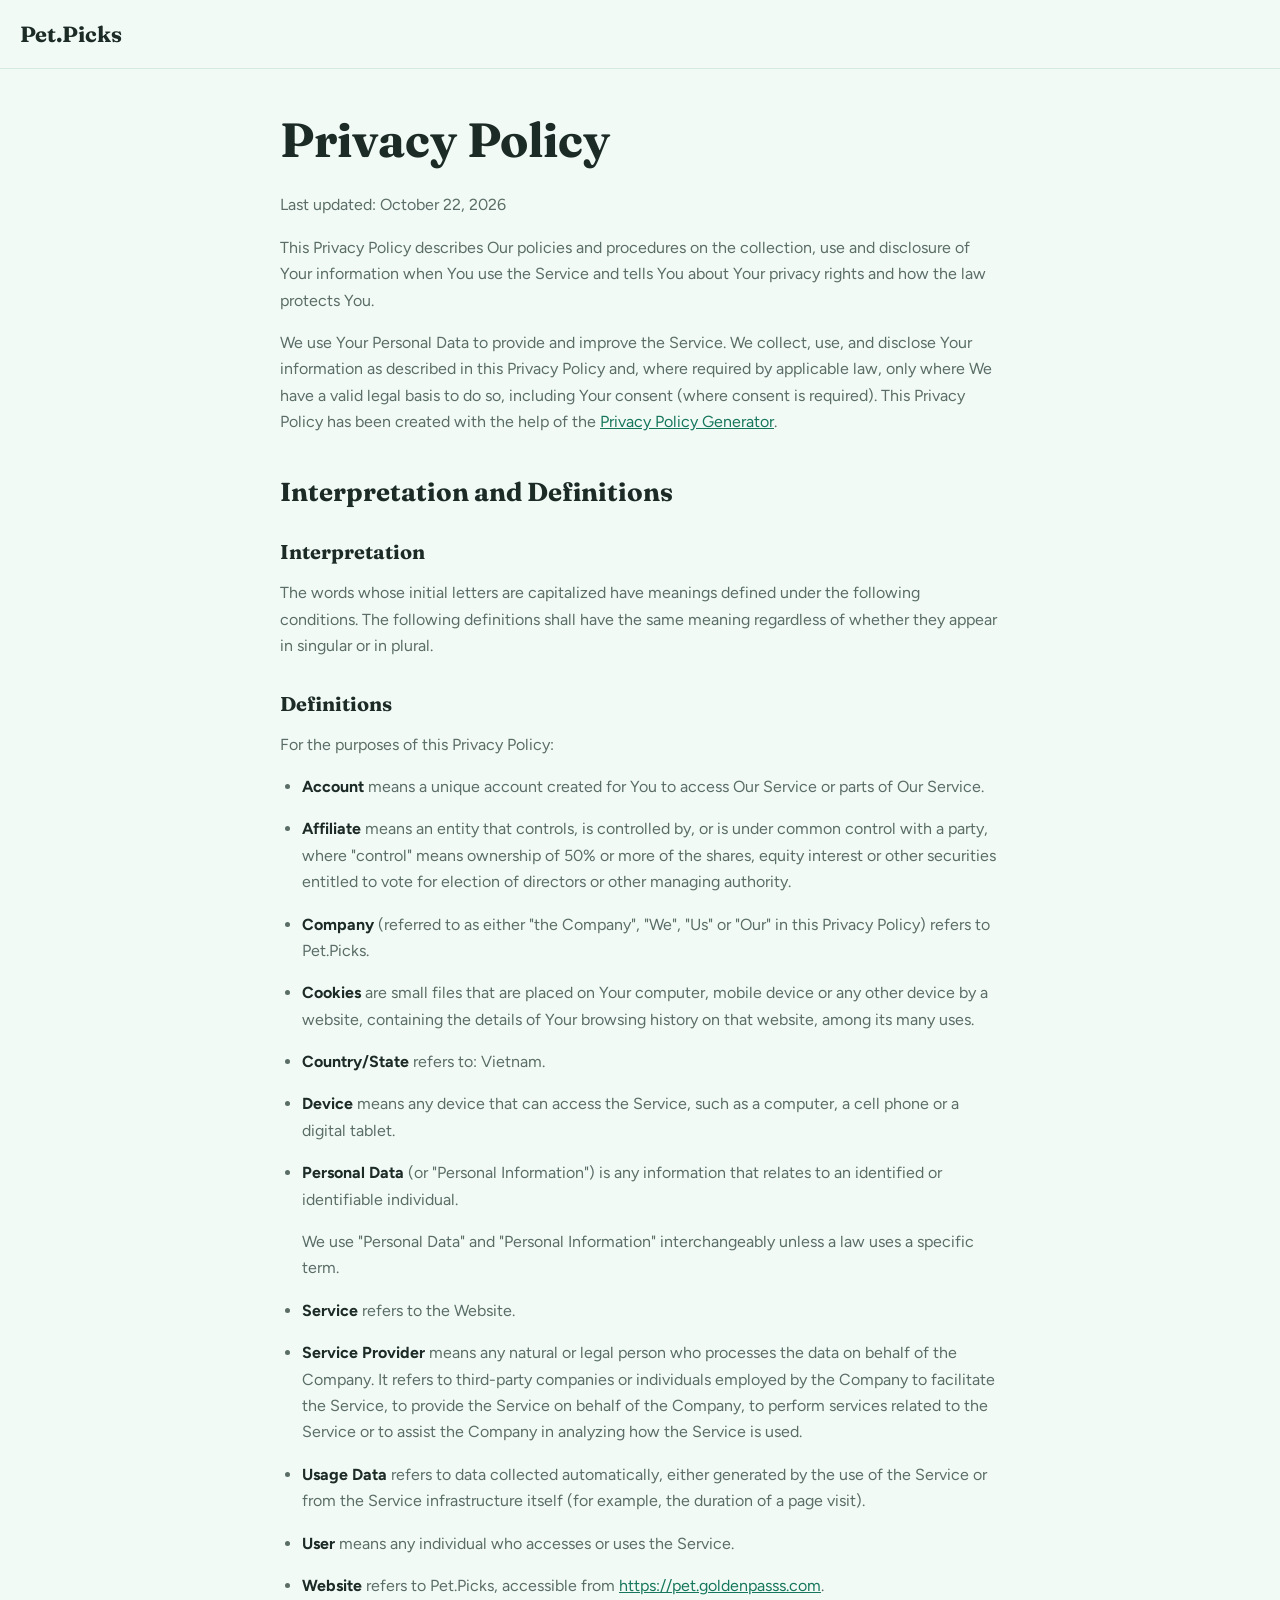
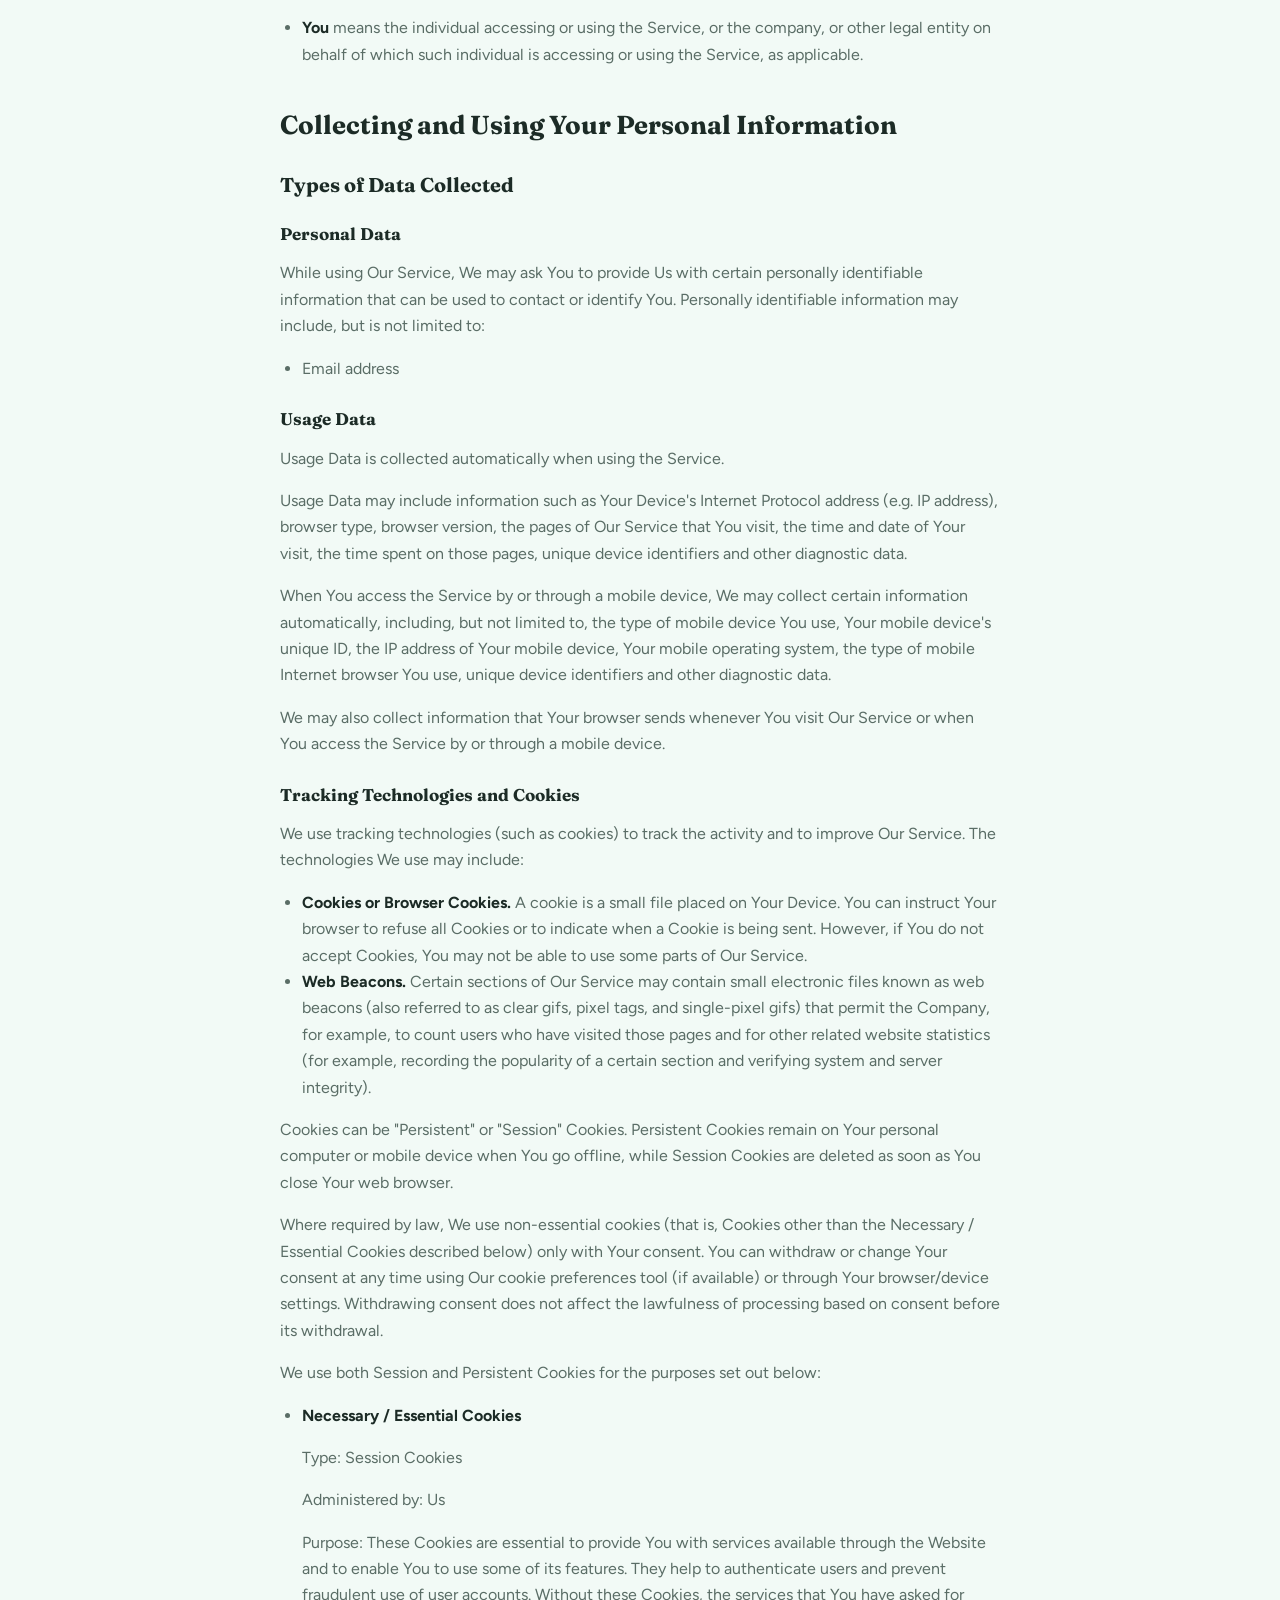
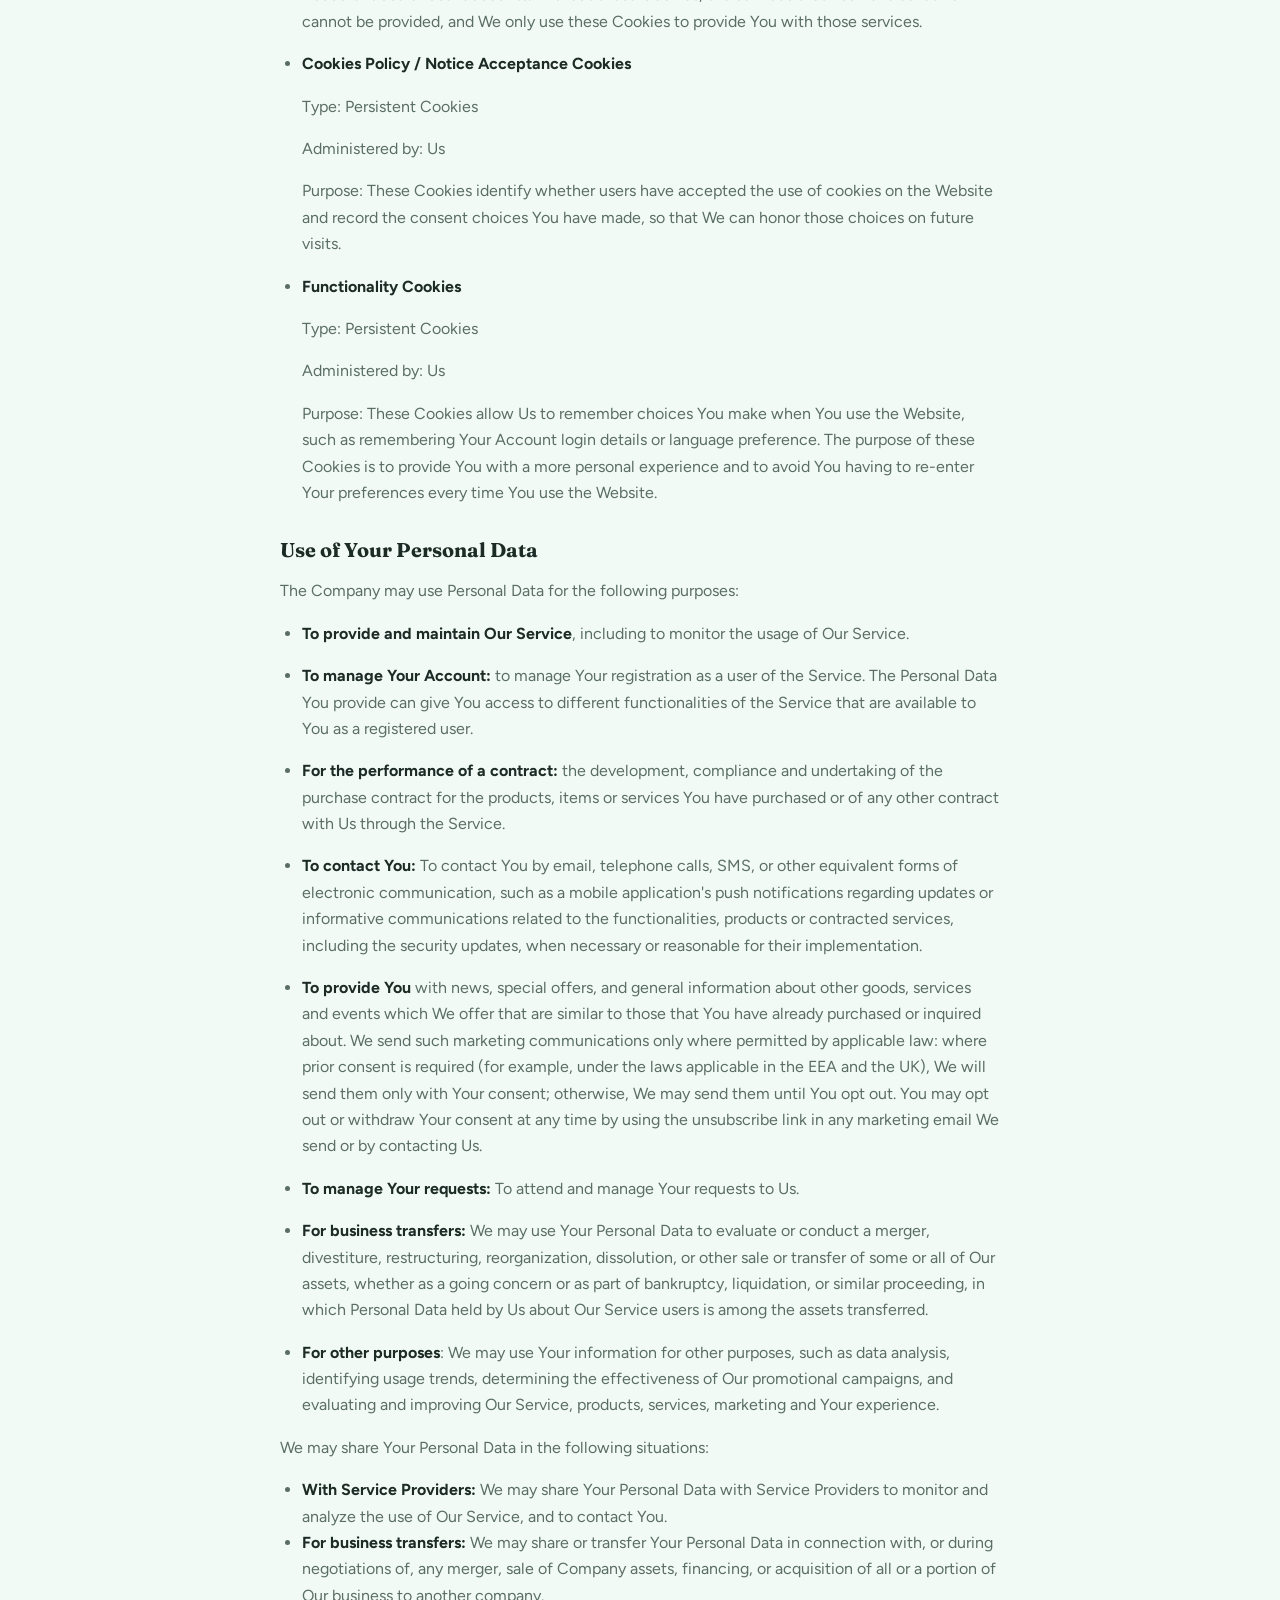
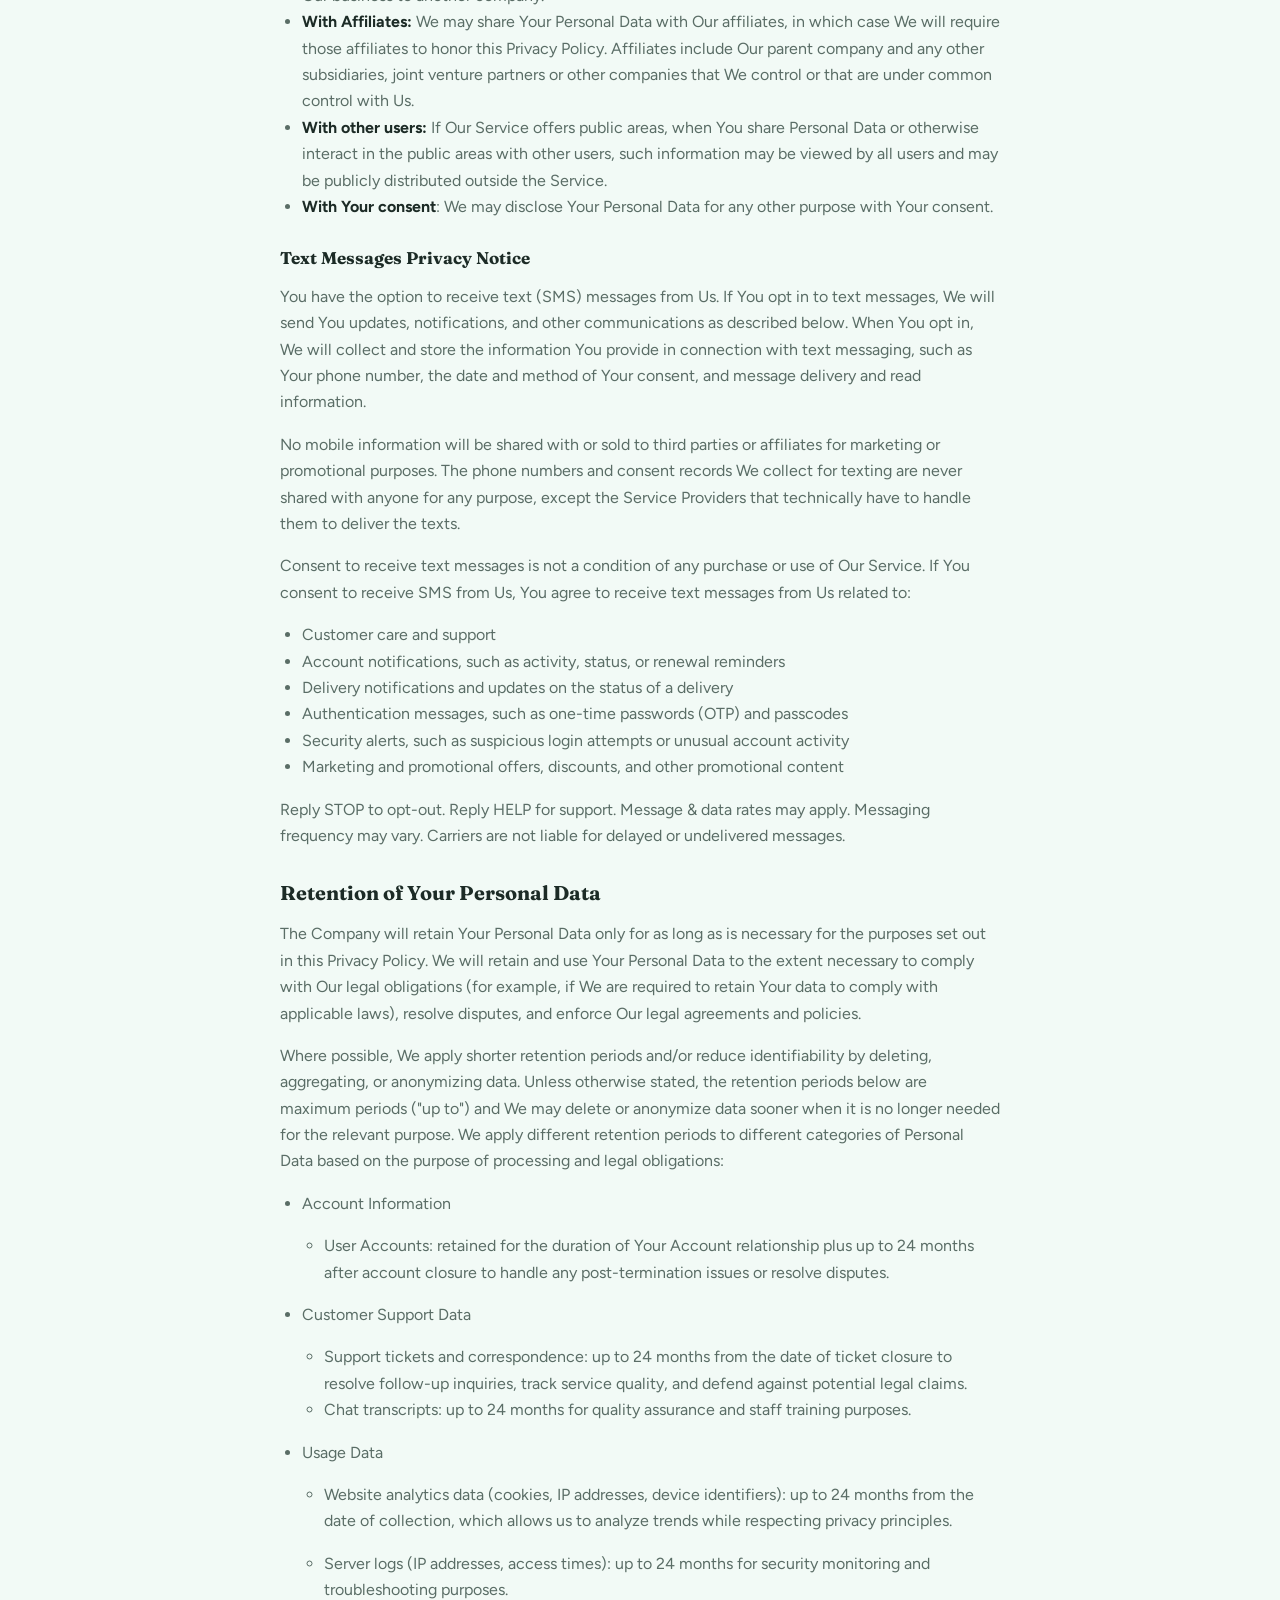
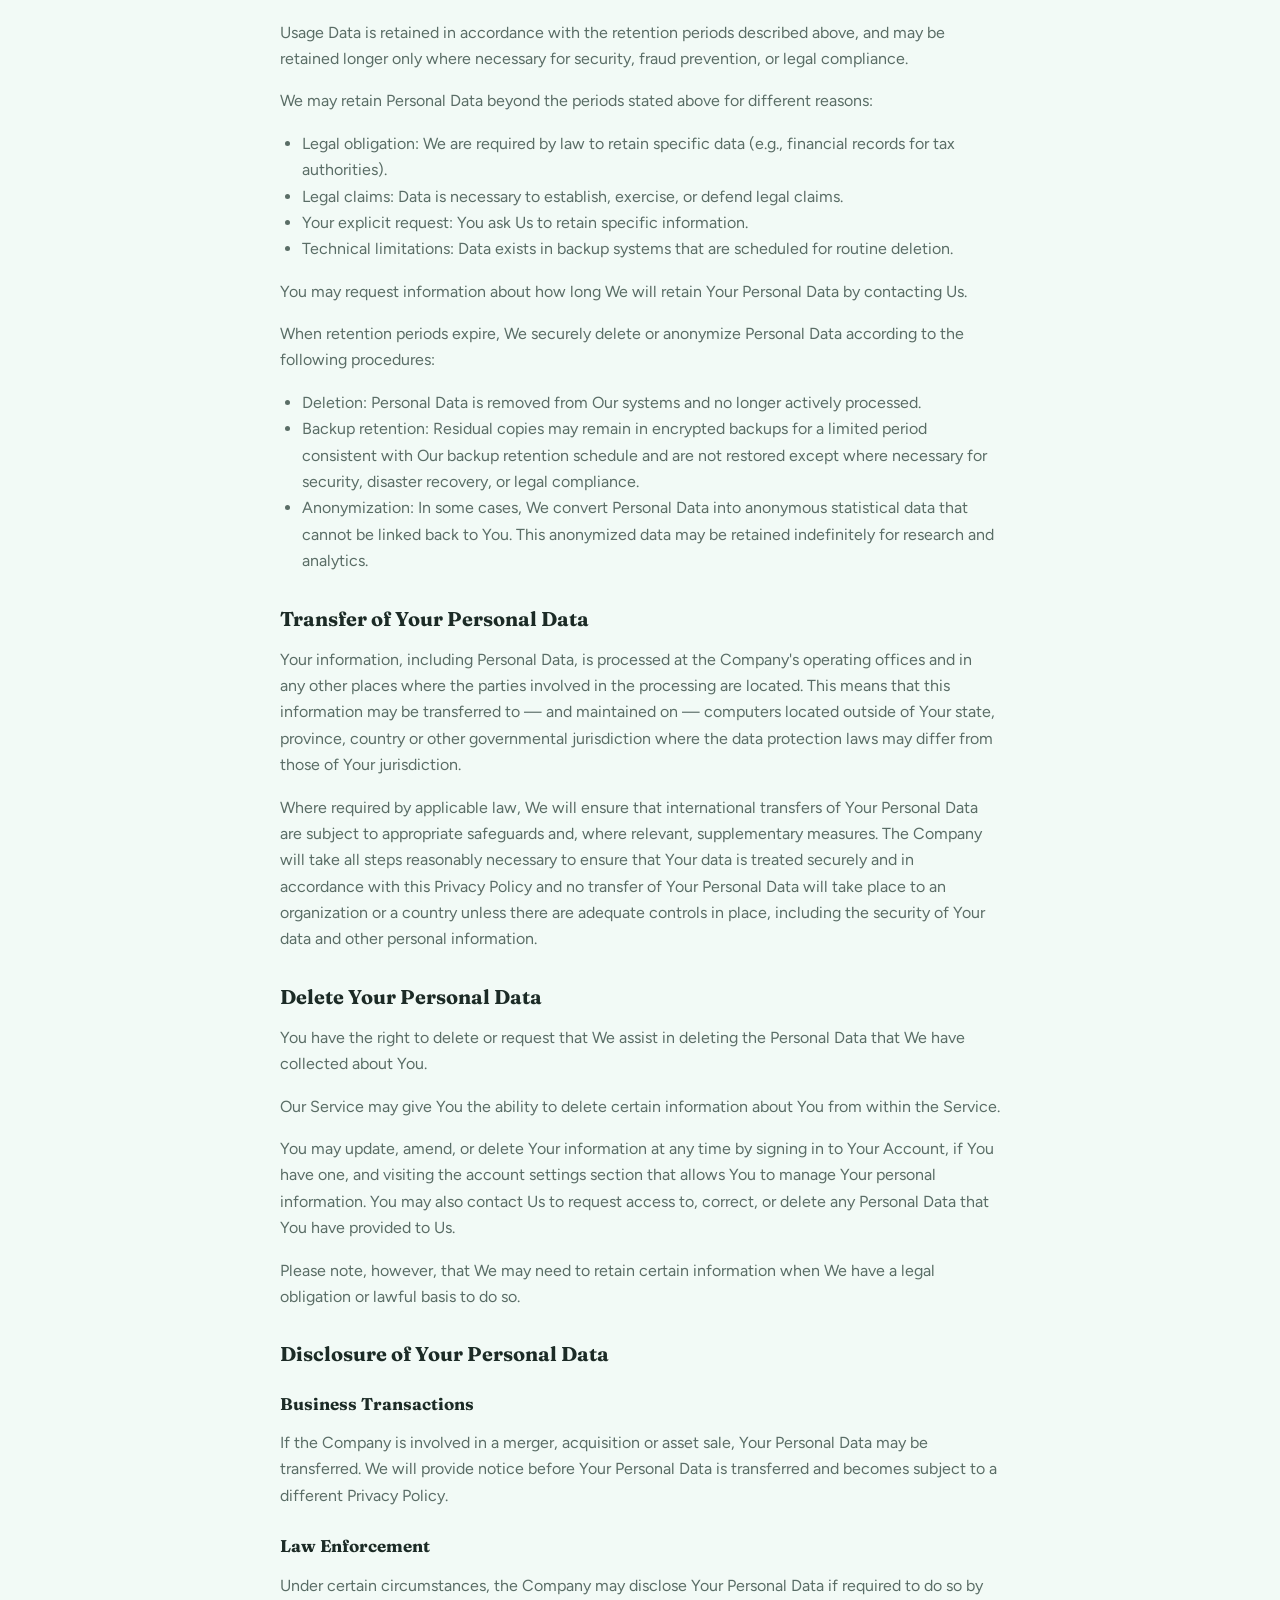
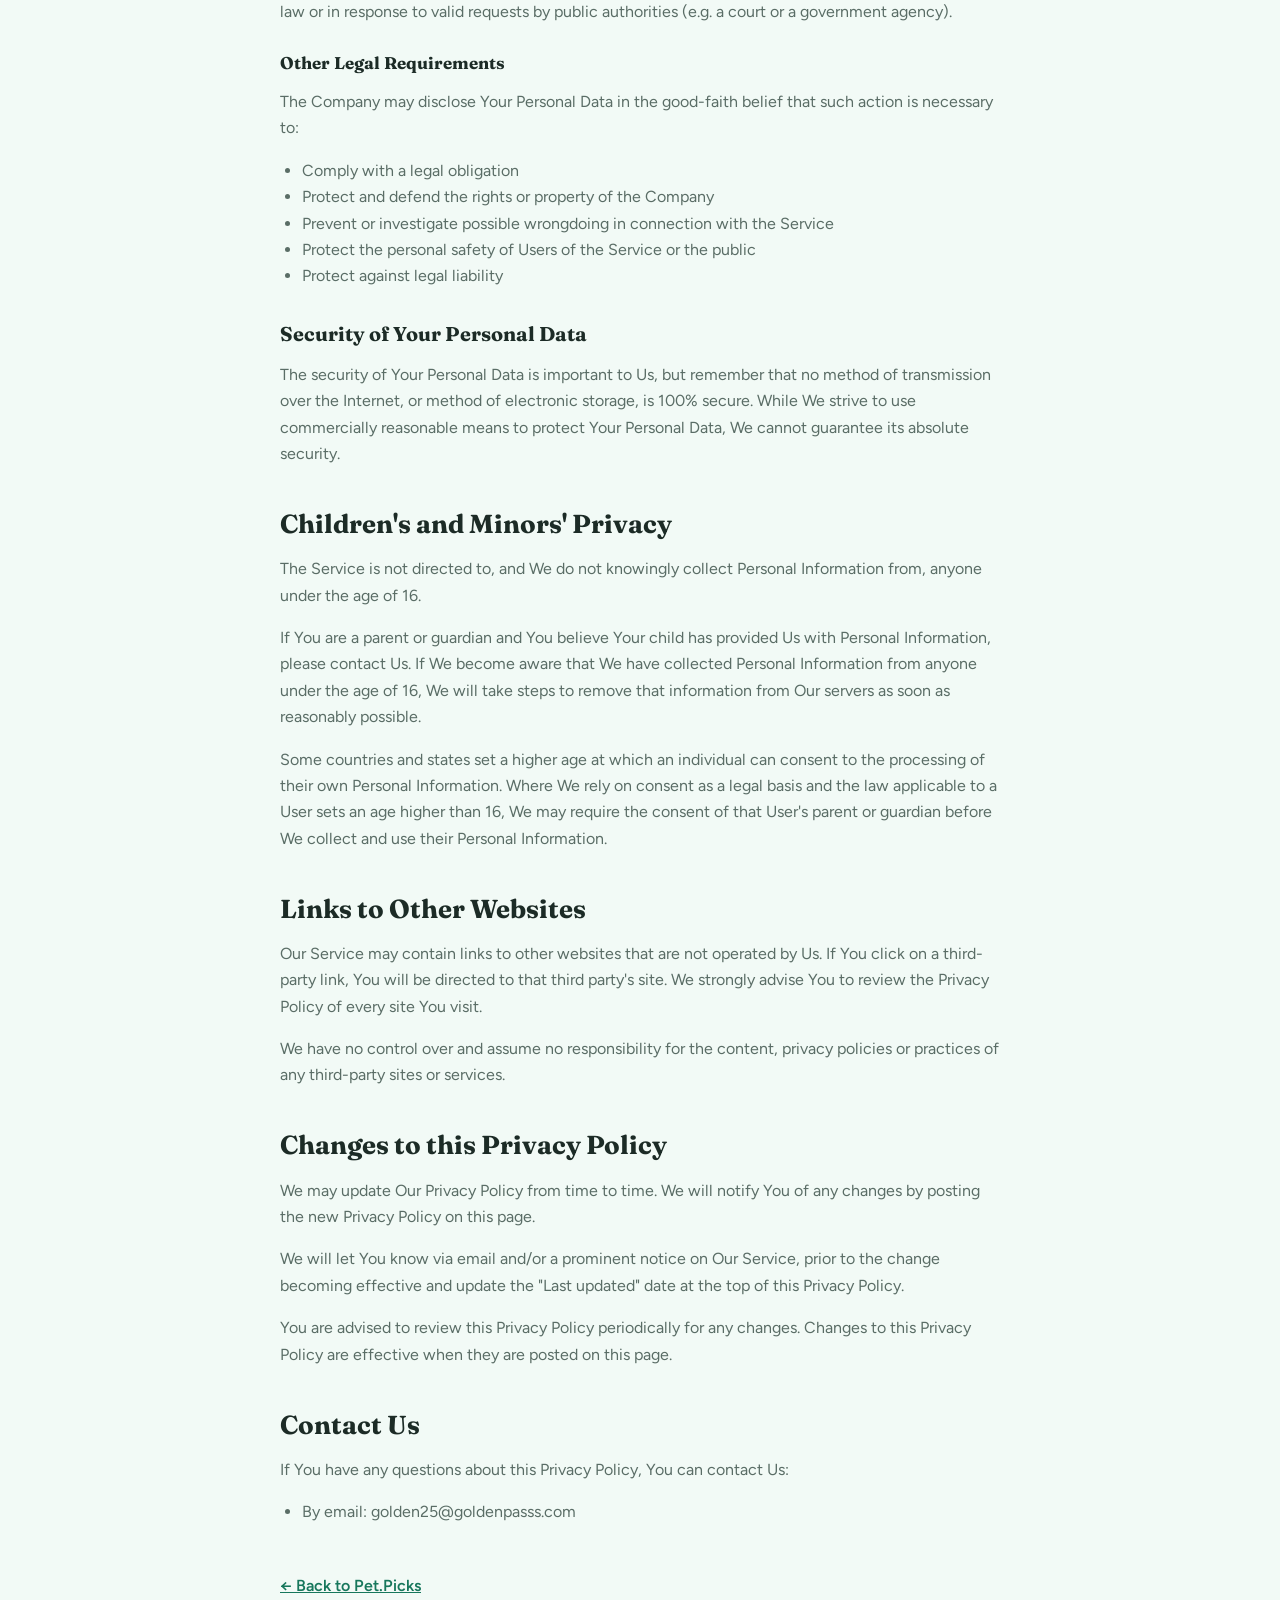
<file: privacy.html>
<!DOCTYPE html>
<html lang="en">
<head>
<meta charset="utf-8">
<meta name="viewport" content="width=device-width, initial-scale=1">
<title>Privacy Policy | Pet.Picks</title>
<meta name="robots" content="noindex">
<link rel="preconnect" href="https://fonts.googleapis.com">
<link rel="preconnect" href="https://fonts.gstatic.com" crossorigin>
<link rel="stylesheet" href="https://fonts.googleapis.com/css2?family=Fraunces:opsz,wght@9..144,500;9..144,600&family=Figtree:wght@400;600;700&display=swap">
<style>
*{box-sizing:border-box}
body{margin:0;background:#f2faf6;color:#1c2b26;font-family:Figtree,system-ui,sans-serif;line-height:1.65;font-size:16px;-webkit-font-smoothing:antialiased}
header{border-bottom:1px solid #d5eae0;padding:16px 20px}
header a{color:#1c2b26;text-decoration:none;font-weight:700;font-family:Fraunces,Georgia,serif;font-size:22px}
main{max-width:760px;margin:0 auto;padding:32px 20px 64px}
h1,h2,h3,h4{font-family:Fraunces,Georgia,serif;line-height:1.2;margin:1.6em 0 .5em}
h1{font-size:clamp(34px,6vw,48px);margin-top:.2em}
h2{font-size:26px} h3{font-size:20px} h4{font-size:17px}
p,li{color:#5a6d66}
strong{color:#1c2b26}
a{color:#17775c}
ul{padding-left:22px}
.back{display:inline-block;margin-top:32px;color:#17775c;font-weight:600}
</style>
</head>
<body>
<header><a href="./">Pet.Picks</a></header>
<main>
<h1>Privacy Policy</h1>
<p>Last updated: October 22, 2026</p>
<p>This Privacy Policy describes Our policies and procedures on the collection, use and disclosure of Your information when You use the Service and tells You about Your privacy rights and how the law protects You.</p>
<p>We use Your Personal Data to provide and improve the Service. We collect, use, and disclose Your information as described in this Privacy Policy and, where required by applicable law, only where We have a valid legal basis to do so, including Your consent (where consent is required). This Privacy Policy has been created with the help of the <a href="https://www.termsfeed.com/privacy-policy-generator/" target="_blank">Privacy Policy Generator</a>.</p>
<h2>Interpretation and Definitions</h2>
<h3>Interpretation</h3>
<p>The words whose initial letters are capitalized have meanings defined under the following conditions. The following definitions shall have the same meaning regardless of whether they appear in singular or in plural.</p>
<h3>Definitions</h3>
<p>For the purposes of this Privacy Policy:</p>
<ul>
<li>
<p><strong>Account</strong> means a unique account created for You to access Our Service or parts of Our Service.</p>
</li>
<li>
<p><strong>Affiliate</strong> means an entity that controls, is controlled by, or is under common control with a party, where &quot;control&quot; means ownership of 50% or more of the shares, equity interest or other securities entitled to vote for election of directors or other managing authority.</p>
</li>
<li>
<p><strong>Company</strong> (referred to as either &quot;the Company&quot;, &quot;We&quot;, &quot;Us&quot; or &quot;Our&quot; in this Privacy Policy) refers to Pet.Picks.</p>
</li>
<li>
<p><strong>Cookies</strong> are small files that are placed on Your computer, mobile device or any other device by a website, containing the details of Your browsing history on that website, among its many uses.</p>
</li>
<li>
<p><strong>Country/State</strong> refers to: Vietnam.</p>
</li>
<li>
<p><strong>Device</strong> means any device that can access the Service, such as a computer, a cell phone or a digital tablet.</p>
</li>
<li>
<p><strong>Personal Data</strong> (or &quot;Personal Information&quot;) is any information that relates to an identified or identifiable individual.</p>
<p>We use &quot;Personal Data&quot; and &quot;Personal Information&quot; interchangeably unless a law uses a specific term.</p>
</li>
<li>
<p><strong>Service</strong> refers to the Website.</p>
</li>
<li>
<p><strong>Service Provider</strong> means any natural or legal person who processes the data on behalf of the Company. It refers to third-party companies or individuals employed by the Company to facilitate the Service, to provide the Service on behalf of the Company, to perform services related to the Service or to assist the Company in analyzing how the Service is used.</p>
</li>
<li>
<p><strong>Usage Data</strong> refers to data collected automatically, either generated by the use of the Service or from the Service infrastructure itself (for example, the duration of a page visit).</p>
</li>
<li>
<p><strong>User</strong> means any individual who accesses or uses the Service.</p>
</li>
<li>
<p><strong>Website</strong> refers to Pet.Picks, accessible from <a href="https://pet.goldenpasss.com" rel="external nofollow noopener" target="_blank">https://pet.goldenpasss.com</a>.</p>
</li>
<li>
<p><strong>You</strong> means the individual accessing or using the Service, or the company, or other legal entity on behalf of which such individual is accessing or using the Service, as applicable.</p>
</li>
</ul>
<h2>Collecting and Using Your Personal Information</h2>
<h3>Types of Data Collected</h3>
<h4>Personal Data</h4>
<p>While using Our Service, We may ask You to provide Us with certain personally identifiable information that can be used to contact or identify You. Personally identifiable information may include, but is not limited to:</p>
<ul>
<li>Email address</li>
</ul>
<h4>Usage Data</h4>
<p>Usage Data is collected automatically when using the Service.</p>
<p>Usage Data may include information such as Your Device's Internet Protocol address (e.g. IP address), browser type, browser version, the pages of Our Service that You visit, the time and date of Your visit, the time spent on those pages, unique device identifiers and other diagnostic data.</p>
<p>When You access the Service by or through a mobile device, We may collect certain information automatically, including, but not limited to, the type of mobile device You use, Your mobile device's unique ID, the IP address of Your mobile device, Your mobile operating system, the type of mobile Internet browser You use, unique device identifiers and other diagnostic data.</p>
<p>We may also collect information that Your browser sends whenever You visit Our Service or when You access the Service by or through a mobile device.</p>
<h4>Tracking Technologies and Cookies</h4>
<p>We use tracking technologies (such as cookies) to track the activity and to improve Our Service. The technologies We use may include:</p>
<ul>
<li><strong>Cookies or Browser Cookies.</strong> A cookie is a small file placed on Your Device. You can instruct Your browser to refuse all Cookies or to indicate when a Cookie is being sent. However, if You do not accept Cookies, You may not be able to use some parts of Our Service.</li>
<li><strong>Web Beacons.</strong> Certain sections of Our Service may contain small electronic files known as web beacons (also referred to as clear gifs, pixel tags, and single-pixel gifs) that permit the Company, for example, to count users who have visited those pages and for other related website statistics (for example, recording the popularity of a certain section and verifying system and server integrity).</li>
</ul>
<p>Cookies can be &quot;Persistent&quot; or &quot;Session&quot; Cookies. Persistent Cookies remain on Your personal computer or mobile device when You go offline, while Session Cookies are deleted as soon as You close Your web browser.</p>
<p>Where required by law, We use non-essential cookies (that is, Cookies other than the Necessary / Essential Cookies described below) only with Your consent. You can withdraw or change Your consent at any time using Our cookie preferences tool (if available) or through Your browser/device settings. Withdrawing consent does not affect the lawfulness of processing based on consent before its withdrawal.</p>
<p>We use both Session and Persistent Cookies for the purposes set out below:</p>
<ul>
<li>
<p><strong>Necessary / Essential Cookies</strong></p>
<p>Type: Session Cookies</p>
<p>Administered by: Us</p>
<p>Purpose: These Cookies are essential to provide You with services available through the Website and to enable You to use some of its features. They help to authenticate users and prevent fraudulent use of user accounts. Without these Cookies, the services that You have asked for cannot be provided, and We only use these Cookies to provide You with those services.</p>
</li>
<li>
<p><strong>Cookies Policy / Notice Acceptance Cookies</strong></p>
<p>Type: Persistent Cookies</p>
<p>Administered by: Us</p>
<p>Purpose: These Cookies identify whether users have accepted the use of cookies on the Website and record the consent choices You have made, so that We can honor those choices on future visits.</p>
</li>
<li>
<p><strong>Functionality Cookies</strong></p>
<p>Type: Persistent Cookies</p>
<p>Administered by: Us</p>
<p>Purpose: These Cookies allow Us to remember choices You make when You use the Website, such as remembering Your Account login details or language preference. The purpose of these Cookies is to provide You with a more personal experience and to avoid You having to re-enter Your preferences every time You use the Website.</p>
</li>
</ul>
<h3>Use of Your Personal Data</h3>
<p>The Company may use Personal Data for the following purposes:</p>
<ul>
<li>
<p><strong>To provide and maintain Our Service</strong>, including to monitor the usage of Our Service.</p>
</li>
<li>
<p><strong>To manage Your Account:</strong> to manage Your registration as a user of the Service. The Personal Data You provide can give You access to different functionalities of the Service that are available to You as a registered user.</p>
</li>
<li>
<p><strong>For the performance of a contract:</strong> the development, compliance and undertaking of the purchase contract for the products, items or services You have purchased or of any other contract with Us through the Service.</p>
</li>
<li>
<p><strong>To contact You:</strong> To contact You by email, telephone calls, SMS, or other equivalent forms of electronic communication, such as a mobile application's push notifications regarding updates or informative communications related to the functionalities, products or contracted services, including the security updates, when necessary or reasonable for their implementation.</p>
</li>
<li>
<p><strong>To provide You</strong> with news, special offers, and general information about other goods, services and events which We offer that are similar to those that You have already purchased or inquired about. We send such marketing communications only where permitted by applicable law: where prior consent is required (for example, under the laws applicable in the EEA and the UK), We will send them only with Your consent; otherwise, We may send them until You opt out. You may opt out or withdraw Your consent at any time by using the unsubscribe link in any marketing email We send or by contacting Us.</p>
</li>
<li>
<p><strong>To manage Your requests:</strong> To attend and manage Your requests to Us.</p>
</li>
<li>
<p><strong>For business transfers:</strong> We may use Your Personal Data to evaluate or conduct a merger, divestiture, restructuring, reorganization, dissolution, or other sale or transfer of some or all of Our assets, whether as a going concern or as part of bankruptcy, liquidation, or similar proceeding, in which Personal Data held by Us about Our Service users is among the assets transferred.</p>
</li>
<li>
<p><strong>For other purposes</strong>: We may use Your information for other purposes, such as data analysis, identifying usage trends, determining the effectiveness of Our promotional campaigns, and evaluating and improving Our Service, products, services, marketing and Your experience.</p>
</li>
</ul>
<p>We may share Your Personal Data in the following situations:</p>
<ul>
<li><strong>With Service Providers:</strong> We may share Your Personal Data with Service Providers to monitor and analyze the use of Our Service, and to contact You.</li>
<li><strong>For business transfers:</strong> We may share or transfer Your Personal Data in connection with, or during negotiations of, any merger, sale of Company assets, financing, or acquisition of all or a portion of Our business to another company.</li>
<li><strong>With Affiliates:</strong> We may share Your Personal Data with Our affiliates, in which case We will require those affiliates to honor this Privacy Policy. Affiliates include Our parent company and any other subsidiaries, joint venture partners or other companies that We control or that are under common control with Us.</li>
<li><strong>With other users:</strong> If Our Service offers public areas, when You share Personal Data or otherwise interact in the public areas with other users, such information may be viewed by all users and may be publicly distributed outside the Service.</li>
<li><strong>With Your consent</strong>: We may disclose Your Personal Data for any other purpose with Your consent.</li>
</ul>
<h4>Text Messages Privacy Notice</h4>
<p>You have the option to receive text (SMS) messages from Us. If You opt in to text messages, We will send You updates, notifications, and other communications as described below. When You opt in, We will collect and store the information You provide in connection with text messaging, such as Your phone number, the date and method of Your consent, and message delivery and read information.</p>
<p>No mobile information will be shared with or sold to third parties or affiliates for marketing or promotional purposes. The phone numbers and consent records We collect for texting are never shared with anyone for any purpose, except the Service Providers that technically have to handle them to deliver the texts.</p>
<p>Consent to receive text messages is not a condition of any purchase or use of Our Service. If You consent to receive SMS from Us, You agree to receive text messages from Us related to:</p>
<ul>
<li>Customer care and support</li>
<li>Account notifications, such as activity, status, or renewal reminders</li>
<li>Delivery notifications and updates on the status of a delivery</li>
<li>Authentication messages, such as one-time passwords (OTP) and passcodes</li>
<li>Security alerts, such as suspicious login attempts or unusual account activity</li>
<li>Marketing and promotional offers, discounts, and other promotional content</li>
</ul>
<p>Reply STOP to opt-out. Reply HELP for support. Message &amp; data rates may apply. Messaging frequency may vary. Carriers are not liable for delayed or undelivered messages.</p>
<h3>Retention of Your Personal Data</h3>
<p>The Company will retain Your Personal Data only for as long as is necessary for the purposes set out in this Privacy Policy. We will retain and use Your Personal Data to the extent necessary to comply with Our legal obligations (for example, if We are required to retain Your data to comply with applicable laws), resolve disputes, and enforce Our legal agreements and policies.</p>
<p>Where possible, We apply shorter retention periods and/or reduce identifiability by deleting, aggregating, or anonymizing data. Unless otherwise stated, the retention periods below are maximum periods (&quot;up to&quot;) and We may delete or anonymize data sooner when it is no longer needed for the relevant purpose. We apply different retention periods to different categories of Personal Data based on the purpose of processing and legal obligations:</p>
<ul>
<li>
<p>Account Information</p>
<ul>
<li>User Accounts: retained for the duration of Your Account relationship plus up to 24 months after account closure to handle any post-termination issues or resolve disputes.</li>
</ul>
</li>
<li>
<p>Customer Support Data</p>
<ul>
<li>Support tickets and correspondence: up to 24 months from the date of ticket closure to resolve follow-up inquiries, track service quality, and defend against potential legal claims.</li>
<li>Chat transcripts: up to 24 months for quality assurance and staff training purposes.</li>
</ul>
</li>
<li>
<p>Usage Data</p>
<ul>
<li>
<p>Website analytics data (cookies, IP addresses, device identifiers): up to 24 months from the date of collection, which allows us to analyze trends while respecting privacy principles.</p>
</li>
<li>
<p>Server logs (IP addresses, access times): up to 24 months for security monitoring and troubleshooting purposes.</p>
</li>
</ul>
</li>
</ul>
<p>Usage Data is retained in accordance with the retention periods described above, and may be retained longer only where necessary for security, fraud prevention, or legal compliance.</p>
<p>We may retain Personal Data beyond the periods stated above for different reasons:</p>
<ul>
<li>Legal obligation: We are required by law to retain specific data (e.g., financial records for tax authorities).</li>
<li>Legal claims: Data is necessary to establish, exercise, or defend legal claims.</li>
<li>Your explicit request: You ask Us to retain specific information.</li>
<li>Technical limitations: Data exists in backup systems that are scheduled for routine deletion.</li>
</ul>
<p>You may request information about how long We will retain Your Personal Data by contacting Us.</p>
<p>When retention periods expire, We securely delete or anonymize Personal Data according to the following procedures:</p>
<ul>
<li>Deletion: Personal Data is removed from Our systems and no longer actively processed.</li>
<li>Backup retention: Residual copies may remain in encrypted backups for a limited period consistent with Our backup retention schedule and are not restored except where necessary for security, disaster recovery, or legal compliance.</li>
<li>Anonymization: In some cases, We convert Personal Data into anonymous statistical data that cannot be linked back to You. This anonymized data may be retained indefinitely for research and analytics.</li>
</ul>
<h3>Transfer of Your Personal Data</h3>
<p>Your information, including Personal Data, is processed at the Company's operating offices and in any other places where the parties involved in the processing are located. This means that this information may be transferred to — and maintained on — computers located outside of Your state, province, country or other governmental jurisdiction where the data protection laws may differ from those of Your jurisdiction.</p>
<p>Where required by applicable law, We will ensure that international transfers of Your Personal Data are subject to appropriate safeguards and, where relevant, supplementary measures. The Company will take all steps reasonably necessary to ensure that Your data is treated securely and in accordance with this Privacy Policy and no transfer of Your Personal Data will take place to an organization or a country unless there are adequate controls in place, including the security of Your data and other personal information.</p>
<h3>Delete Your Personal Data</h3>
<p>You have the right to delete or request that We assist in deleting the Personal Data that We have collected about You.</p>
<p>Our Service may give You the ability to delete certain information about You from within the Service.</p>
<p>You may update, amend, or delete Your information at any time by signing in to Your Account, if You have one, and visiting the account settings section that allows You to manage Your personal information. You may also contact Us to request access to, correct, or delete any Personal Data that You have provided to Us.</p>
<p>Please note, however, that We may need to retain certain information when We have a legal obligation or lawful basis to do so.</p>
<h3>Disclosure of Your Personal Data</h3>
<h4>Business Transactions</h4>
<p>If the Company is involved in a merger, acquisition or asset sale, Your Personal Data may be transferred. We will provide notice before Your Personal Data is transferred and becomes subject to a different Privacy Policy.</p>
<h4>Law Enforcement</h4>
<p>Under certain circumstances, the Company may disclose Your Personal Data if required to do so by law or in response to valid requests by public authorities (e.g. a court or a government agency).</p>
<h4>Other Legal Requirements</h4>
<p>The Company may disclose Your Personal Data in the good-faith belief that such action is necessary to:</p>
<ul>
<li>Comply with a legal obligation</li>
<li>Protect and defend the rights or property of the Company</li>
<li>Prevent or investigate possible wrongdoing in connection with the Service</li>
<li>Protect the personal safety of Users of the Service or the public</li>
<li>Protect against legal liability</li>
</ul>
<h3>Security of Your Personal Data</h3>
<p>The security of Your Personal Data is important to Us, but remember that no method of transmission over the Internet, or method of electronic storage, is 100% secure. While We strive to use commercially reasonable means to protect Your Personal Data, We cannot guarantee its absolute security.</p>
<h2>Children's and Minors' Privacy</h2>
<p>The Service is not directed to, and We do not knowingly collect Personal Information from, anyone under the age of 16.</p>
<p>If You are a parent or guardian and You believe Your child has provided Us with Personal Information, please contact Us. If We become aware that We have collected Personal Information from anyone under the age of 16, We will take steps to remove that information from Our servers as soon as reasonably possible.</p>
<p>Some countries and states set a higher age at which an individual can consent to the processing of their own Personal Information. Where We rely on consent as a legal basis and the law applicable to a User sets an age higher than 16, We may require the consent of that User's parent or guardian before We collect and use their Personal Information.</p>
<h2>Links to Other Websites</h2>
<p>Our Service may contain links to other websites that are not operated by Us. If You click on a third-party link, You will be directed to that third party's site. We strongly advise You to review the Privacy Policy of every site You visit.</p>
<p>We have no control over and assume no responsibility for the content, privacy policies or practices of any third-party sites or services.</p>
<h2>Changes to this Privacy Policy</h2>
<p>We may update Our Privacy Policy from time to time. We will notify You of any changes by posting the new Privacy Policy on this page.</p>
<p>We will let You know via email and/or a prominent notice on Our Service, prior to the change becoming effective and update the &quot;Last updated&quot; date at the top of this Privacy Policy.</p>
<p>You are advised to review this Privacy Policy periodically for any changes. Changes to this Privacy Policy are effective when they are posted on this page.</p>
<h2>Contact Us</h2>
<p>If You have any questions about this Privacy Policy, You can contact Us:</p>
<ul>
<li>By email: golden25@goldenpasss.com</li>
</ul>
<a class="back" href="./">&larr; Back to Pet.Picks</a>
</main>
</body>
</html>
</file>
